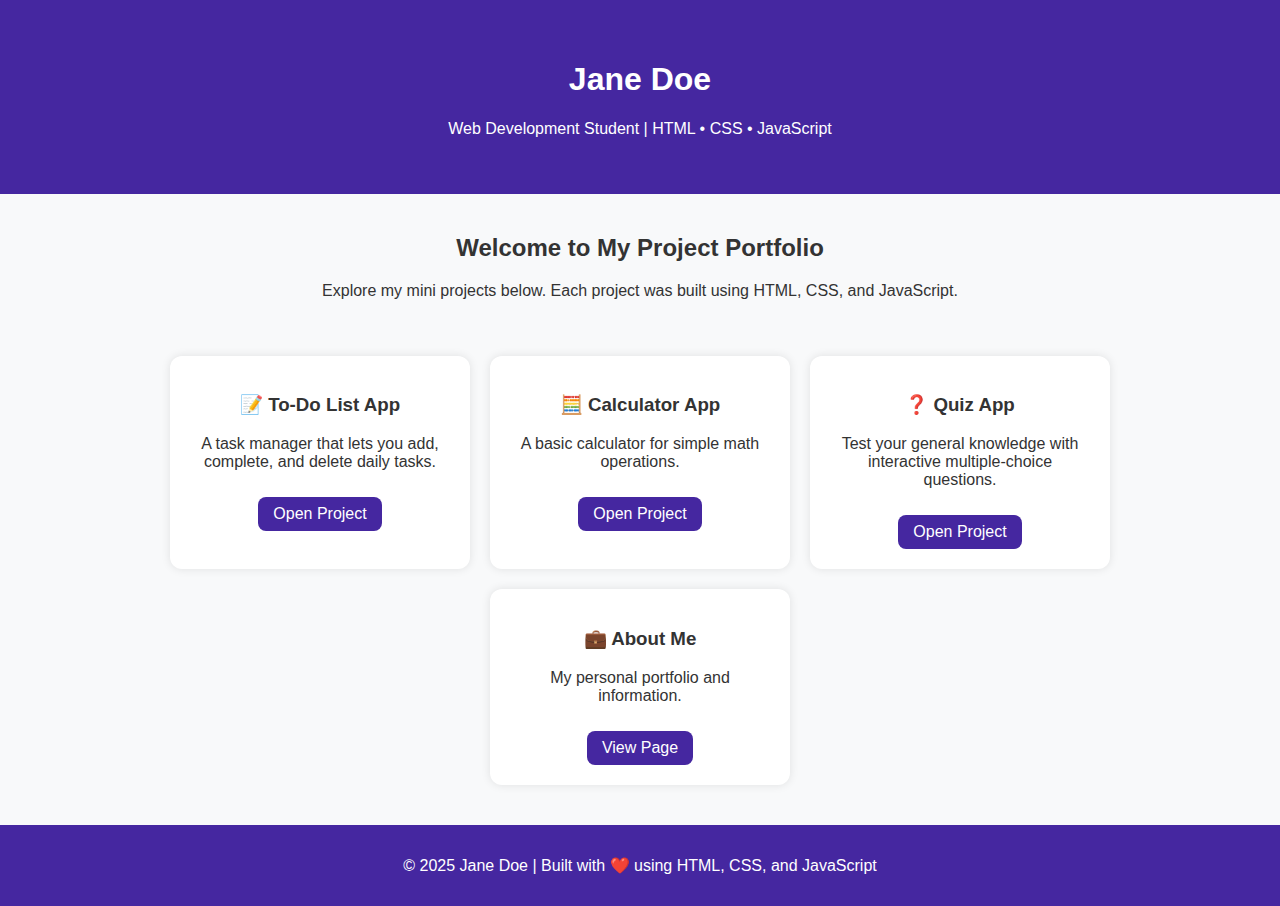
<file: Student full Portfolio/index.html>
<!DOCTYPE html>
<html lang="en">
<head>
  <meta charset="UTF-8">
  <meta name="viewport" content="width=device-width, initial-scale=1.0">
  <title>Student Web Dev Portfolio</title>
  <link rel="stylesheet" href="style.css">
</head>
<body>
  <header>
    <h1>Jane Doe</h1>
    <p>Web Development Student | HTML • CSS • JavaScript</p>
  </header>

  <section class="intro">
    <h2>Welcome to My Project Portfolio</h2>
    <p>Explore my mini projects below. Each project was built using HTML, CSS, and JavaScript.</p>
  </section>

  <section class="projects">
    <div class="project-card">
      <h3>📝 To-Do List App</h3>
      <p>A task manager that lets you add, complete, and delete daily tasks.</p>
      <a href="projects/to-do list app/index.html" target="_blank">Open Project</a>
    </div>

    <div class="project-card">
      <h3>🧮 Calculator App</h3>
      <p>A basic calculator for simple math operations.</p>
      <a href="projects/calculator-app/index.html" target="_blank">Open Project</a>
    </div>

    <div class="project-card">
      <h3>❓ Quiz App</h3>
      <p>Test your general knowledge with interactive multiple-choice questions.</p>
      <a href="projects/Quiz-app/index.html" target="_blank">Open Project</a>
    </div>

    <div class="project-card">
      <h3>💼 About Me</h3>
      <p>My personal portfolio and information.</p>
      <a href="projects/portfolio website/index.html" target="_blank">View Page</a>
    </div>
  </section>

  <footer>
    <p>© 2025 Jane Doe | Built with ❤️ using HTML, CSS, and JavaScript</p>
  </footer>
</body>
</html>
</file>
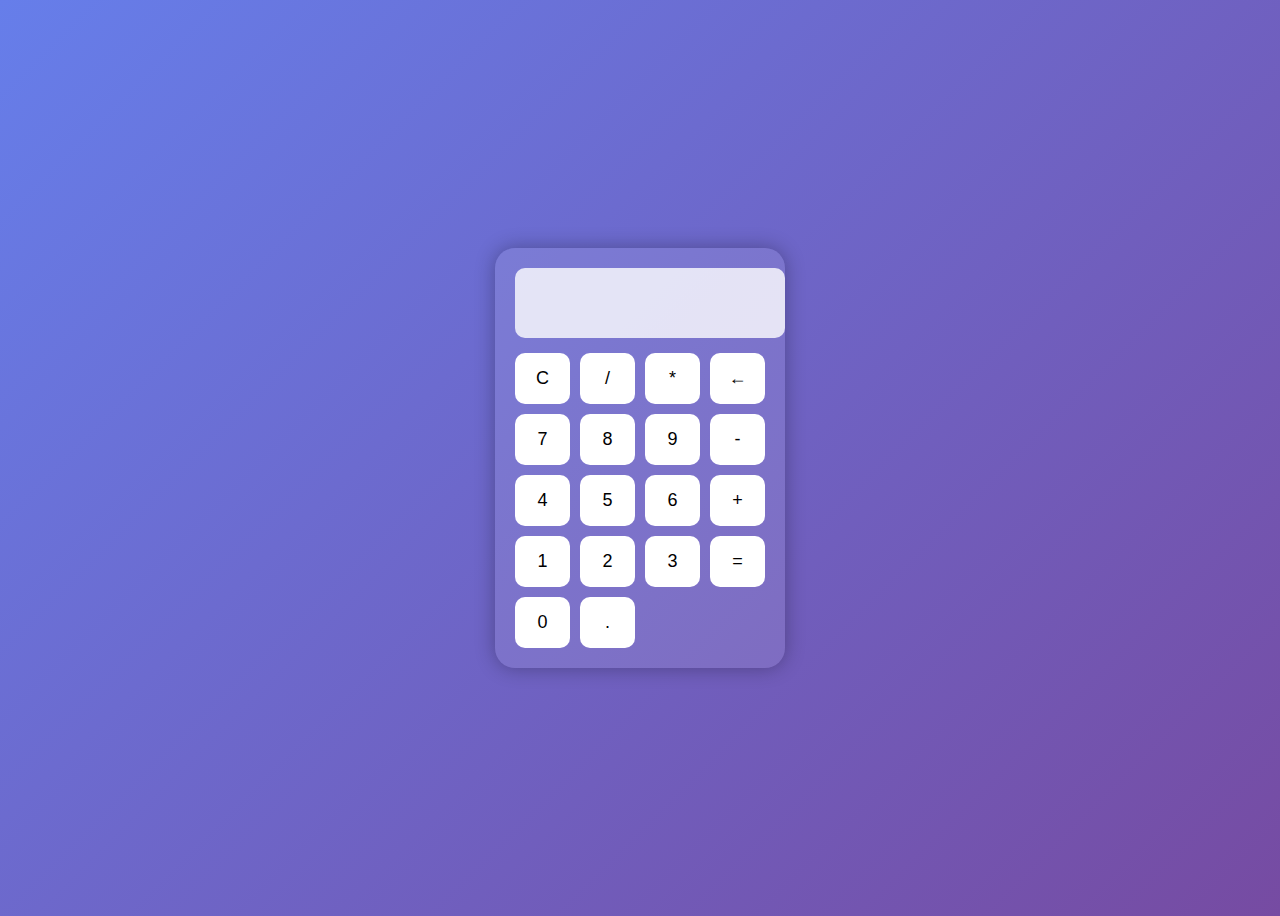
<file: Student full Portfolio/projects/calculator-app/index.html>
<!DOCTYPE html>
<html lang="en">
<head>
  <meta charset="UTF-8">
  <meta name="viewport" content="width=device-width, initial-scale=1.0">
  <title>Calculator App</title>
  <link rel="stylesheet" href="style.css">
</head>
<body>
  <div class="calculator">
    <input type="text" id="display" readonly>
    <div class="buttons">
      <button>C</button>
      <button>/</button>
      <button>*</button>
      <button>←</button>

      <button>7</button>
      <button>8</button>
      <button>9</button>
      <button>-</button>

      <button>4</button>
      <button>5</button>
      <button>6</button>
      <button>+</button>

      <button>1</button>
      <button>2</button>
      <button>3</button>
      <button>=</button>

      <button>0</button>
      <button>.</button>
    </div>
  </div>

  <script src="script.js"></script>
</body>
</html>
</file>
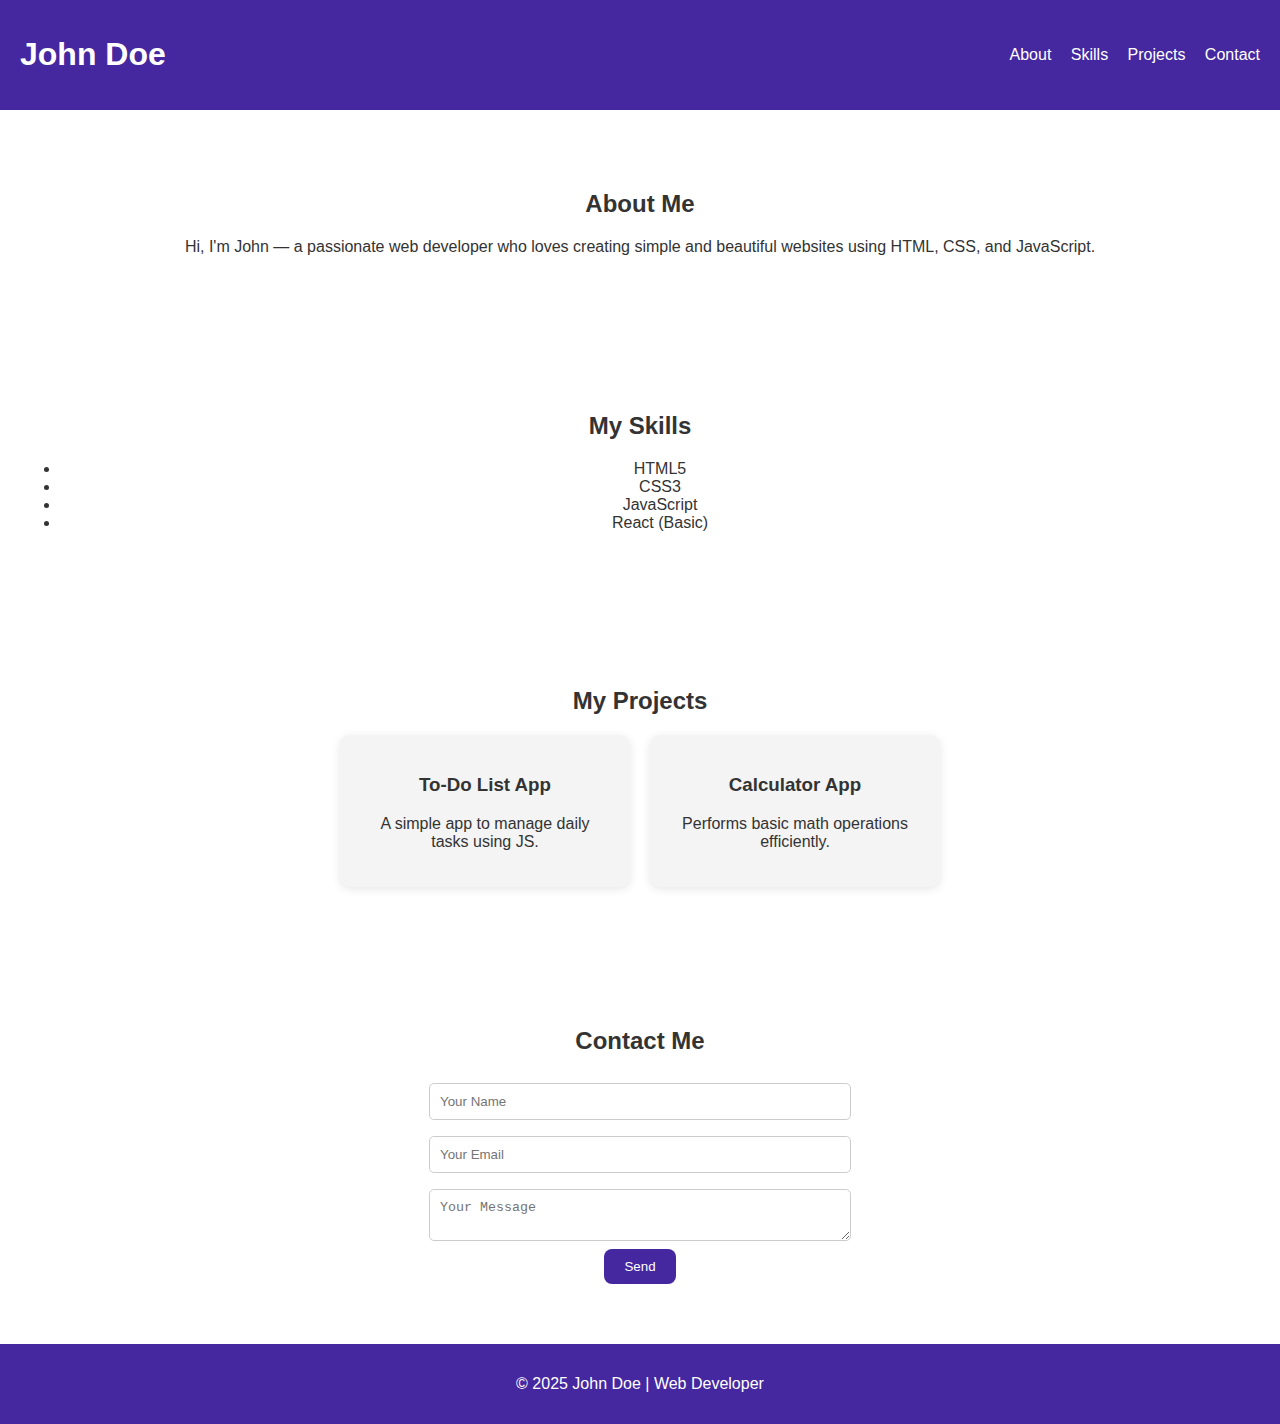
<file: Student full Portfolio/projects/portfolio website/index.html>
<!DOCTYPE html>
<html lang="en">
<head>
  <meta charset="UTF-8">
  <meta name="viewport" content="width=device-width, initial-scale=1.0">
  <title>My Portfolio</title>
  <link rel="stylesheet" href="style.css">
</head>
<body>
  <header>
    <h1>John Doe</h1>
    <nav>
      <a href="#about">About</a>
      <a href="#skills">Skills</a>
      <a href="#projects">Projects</a>
      <a href="#contact">Contact</a>
    </nav>
  </header>

  <section id="about">
    <h2>About Me</h2>
    <p>Hi, I'm John — a passionate web developer who loves creating simple and beautiful websites using HTML, CSS, and JavaScript.</p>
  </section>

  <section id="skills">
    <h2>My Skills</h2>
    <ul>
      <li>HTML5</li>
      <li>CSS3</li>
      <li>JavaScript</li>
      <li>React (Basic)</li>
    </ul>
  </section>

  <section id="projects">
    <h2>My Projects</h2>
    <div class="project-grid">
      <div class="project-card">
        <h3>To-Do List App</h3>
        <p>A simple app to manage daily tasks using JS.</p>
      </div>
      <div class="project-card">
        <h3>Calculator App</h3>
        <p>Performs basic math operations efficiently.</p>
      </div>
    </div>
  </section>

  <section id="contact">
    <h2>Contact Me</h2>
    <form>
      <input type="text" placeholder="Your Name" required>
      <input type="email" placeholder="Your Email" required>
      <textarea placeholder="Your Message" required></textarea>
      <button type="submit">Send</button>
    </form>
  </section>

  <footer>
    <p>© 2025 John Doe | Web Developer</p>
  </footer>

  <script src="script.js"></script>
</body>
</html>
</file>
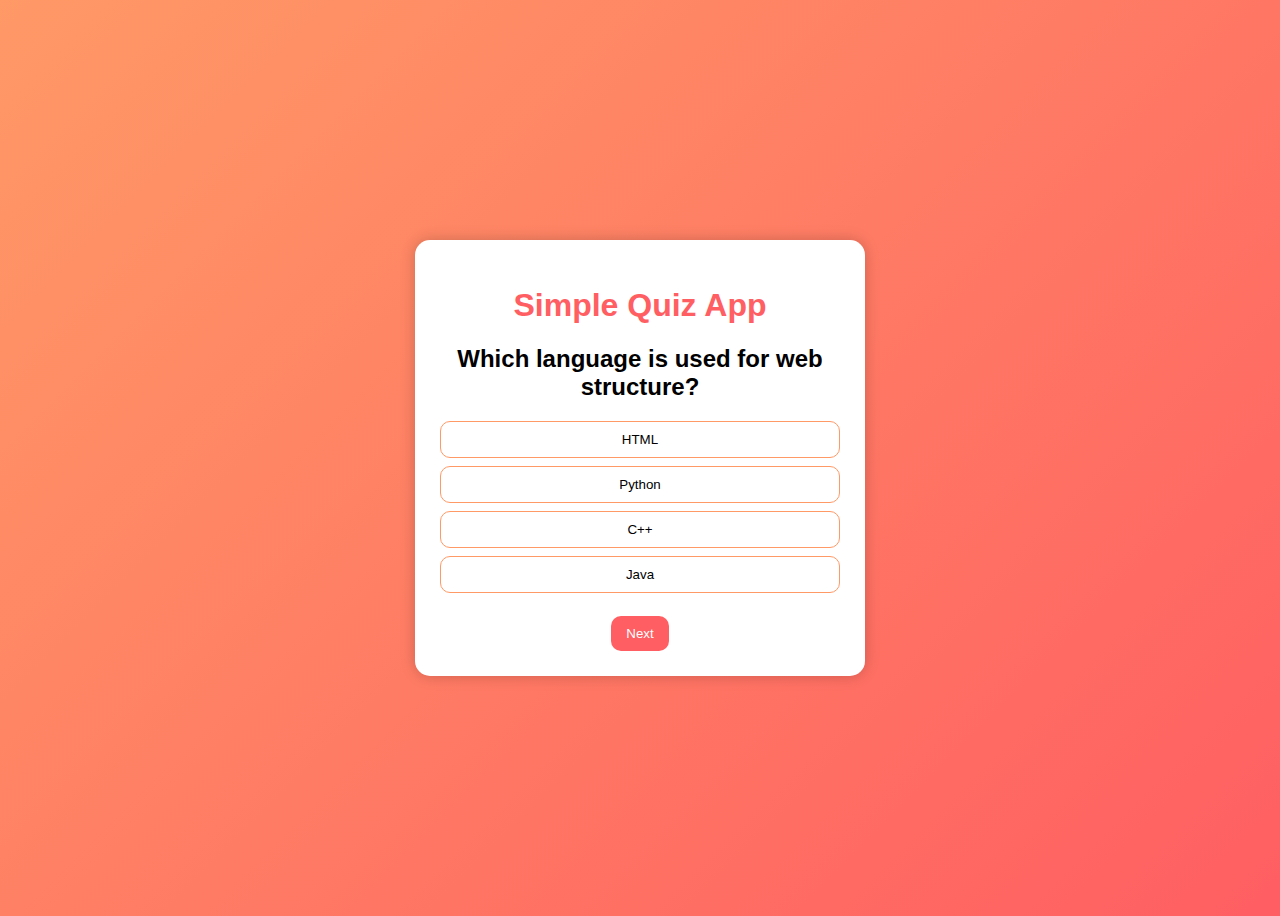
<file: Student full Portfolio/projects/Quiz-app/index.html>
<!DOCTYPE html>
<html lang="en">
<head>
  <meta charset="UTF-8" />
  <meta name="viewport" content="width=device-width, initial-scale=1.0" />
  <title>Quiz App</title>
  <link rel="stylesheet" href="style.css" />
</head>
<body>
  <div class="quiz-container">
    <h1>Simple Quiz App</h1>
    <div id="quiz-box">
      <h2 id="question">Question text</h2>
      <div id="options">
        <button class="option-btn">Option 1</button>
        <button class="option-btn">Option 2</button>
        <button class="option-btn">Option 3</button>
        <button class="option-btn">Option 4</button>
      </div>
      <button id="next-btn">Next</button>
    </div>
    <div id="result-box" class="hidden">
      <h2>Your Score:</h2>
      <p id="score"></p>
      <button id="restart-btn">Restart Quiz</button>
    </div>
  </div>
  <script src="script.js"></script>
</body>
</html>
</file>
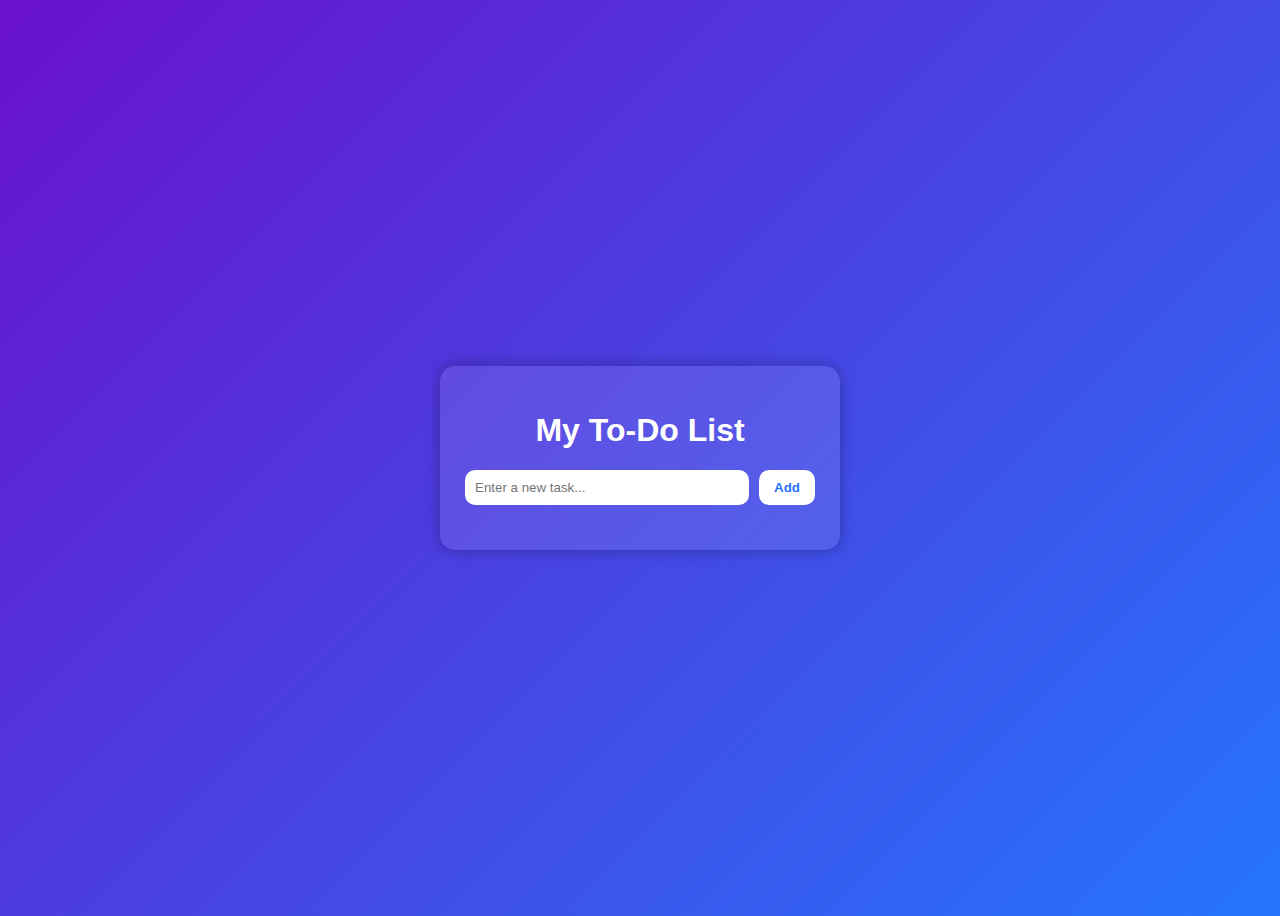
<file: Student full Portfolio/projects/to-do list app/index.html>
<!DOCTYPE html>
<html lang="en">
<head>
  <meta charset="UTF-8">
  <meta name="viewport" content="width=device-width, initial-scale=1.0">
  <title>To-Do List App</title>
  <link rel="stylesheet" href="style.css">
</head>
<body>
  <div class="container">
    <h1>My To-Do List</h1>
    <div class="input-area">
      <input type="text" id="task-input" placeholder="Enter a new task...">
      <button id="add-btn">Add</button>
    </div>
    <ul id="task-list"></ul>
  </div>
  <script src="script.js"></script>
</body>
</html>
</file>
<file: Student full Portfolio/style.css>
body {
  margin: 0;
  font-family: 'Poppins', sans-serif;
  background: #f8f9fa;
  color: #333;
}

header {
  background: #4527a0;
  color: white;
  text-align: center;
  padding: 40px 20px;
}

.intro {
  text-align: center;
  padding: 20px;
}

.projects {
  display: flex;
  flex-wrap: wrap;
  justify-content: center;
  gap: 20px;
  padding: 20px;
}

.project-card {
  background: white;
  width: 260px;
  padding: 20px;
  border-radius: 12px;
  box-shadow: 0 0 10px rgba(0,0,0,0.1);
  text-align: center;
  transition: 0.3s;
}

.project-card:hover {
  transform: scale(1.05);
}

.project-card a {
  display: inline-block;
  margin-top: 10px;
  text-decoration: none;
  background: #4527a0;
  color: white;
  padding: 8px 15px;
  border-radius: 8px;
}

footer {
  background: #4527a0;
  color: white;
  text-align: center;
  padding: 15px;
  margin-top: 20px;
}
</file>
<file: Student full Portfolio/projects/calculator-app/style.css>
body {
  background: linear-gradient(135deg, #667eea, #764ba2);
  display: flex;
  align-items: center;
  justify-content: center;
  height: 100vh;
  font-family: 'Poppins', sans-serif;
}

.calculator {
  background: rgba(255, 255, 255, 0.1);
  padding: 20px;
  border-radius: 20px;
  box-shadow: 0 0 20px rgba(0,0,0,0.3);
  width: 250px;
  text-align: center;
}

#display {
  width: 100%;
  height: 50px;
  border: none;
  border-radius: 10px;
  text-align: right;
  padding: 10px;
  font-size: 20px;
  margin-bottom: 15px;
  background: rgba(255, 255, 255, 0.8);
}

.buttons {
  display: grid;
  grid-template-columns: repeat(4, 1fr);
  gap: 10px;
}

button {
  background: #fff;
  border: none;
  border-radius: 10px;
  padding: 15px;
  font-size: 18px;
  cursor: pointer;
  transition: all 0.2s ease;
}

button:hover {
  background: #d1d1d1;
}

button:active {
  transform: scale(0.95);
}
</file>
<file: Student full Portfolio/projects/portfolio website/style.css>
body {
  margin: 0;
  font-family: 'Poppins', sans-serif;
  color: #333;
}

header {
  background: #4527a0;
  color: white;
  padding: 15px 20px;
  display: flex;
  justify-content: space-between;
  align-items: center;
  position: sticky;
  top: 0;
}

nav a {
  color: white;
  margin-left: 15px;
  text-decoration: none;
}

section {
  padding: 60px 20px;
  text-align: center;
}

.project-grid {
  display: flex;
  justify-content: center;
  flex-wrap: wrap;
  gap: 20px;
}

.project-card {
  background: #f4f4f4;
  border-radius: 10px;
  padding: 20px;
  width: 250px;
  box-shadow: 0 2px 10px rgba(0,0,0,0.1);
  transition: 0.3s;
}

.project-card:hover {
  transform: scale(1.05);
}

form {
  display: flex;
  flex-direction: column;
  align-items: center;
  max-width: 400px;
  margin: auto;
}

input, textarea {
  width: 100%;
  padding: 10px;
  margin: 8px 0;
  border: 1px solid #ccc;
  border-radius: 5px;
}

button {
  background: #4527a0;
  color: white;
  border: none;
  padding: 10px 20px;
  border-radius: 8px;
  cursor: pointer;
}

button:hover {
  background: #5e35b1;
}

footer {
  background: #4527a0;
  color: white;
  text-align: center;
  padding: 15px;
}
</file>
<file: Student full Portfolio/projects/Quiz-app/style.css>
body {
  font-family: Arial, sans-serif;
  background: linear-gradient(135deg, #ff9966, #ff5e62);
  height: 100vh;
  display: flex;
  align-items: center;
  justify-content: center;
}

.quiz-container {
  background: white;
  border-radius: 15px;
  width: 400px;
  padding: 25px;
  text-align: center;
  box-shadow: 0 0 15px rgba(0,0,0,0.2);
}

h1 {
  color: #ff5e62;
}

.option-btn {
  display: block;
  width: 100%;
  margin: 8px 0;
  padding: 10px;
  border-radius: 10px;
  border: 1px solid #ff9966;
  cursor: pointer;
  background-color: white;
  transition: 0.3s;
}

.option-btn:hover {
  background-color: #ff9966;
  color: white;
}

#next-btn, #restart-btn {
  background-color: #ff5e62;
  color: white;
  border: none;
  border-radius: 10px;
  padding: 10px 15px;
  margin-top: 15px;
  cursor: pointer;
}

.hidden {
  display: none;
}
</file>
<file: Student full Portfolio/projects/to-do list app/style.css>
body {
  font-family: Arial, sans-serif;
  background: linear-gradient(135deg, #6a11cb, #2575fc);
  color: white;
  display: flex;
  align-items: center;
  justify-content: center;
  height: 100vh;
}

.container {
  background: rgba(255, 255, 255, 0.1);
  padding: 25px;
  border-radius: 15px;
  width: 350px;
  text-align: center;
  box-shadow: 0 0 15px rgba(0,0,0,0.3);
}

.input-area {
  display: flex;
  justify-content: space-between;
  margin-bottom: 20px;
}

#task-input {
  flex: 1;
  padding: 10px;
  border: none;
  border-radius: 10px;
}

#add-btn {
  background-color: #fff;
  color: #2575fc;
  border: none;
  padding: 10px 15px;
  border-radius: 10px;
  margin-left: 10px;
  cursor: pointer;
  font-weight: bold;
}

#task-list {
  list-style: none;
  padding: 0;
}

li {
  background: rgba(255, 255, 255, 0.2);
  margin: 8px 0;
  padding: 10px;
  border-radius: 8px;
  display: flex;
  justify-content: space-between;
  align-items: center;
}

li.completed {
  text-decoration: line-through;
  opacity: 0.7;
}
</file>
